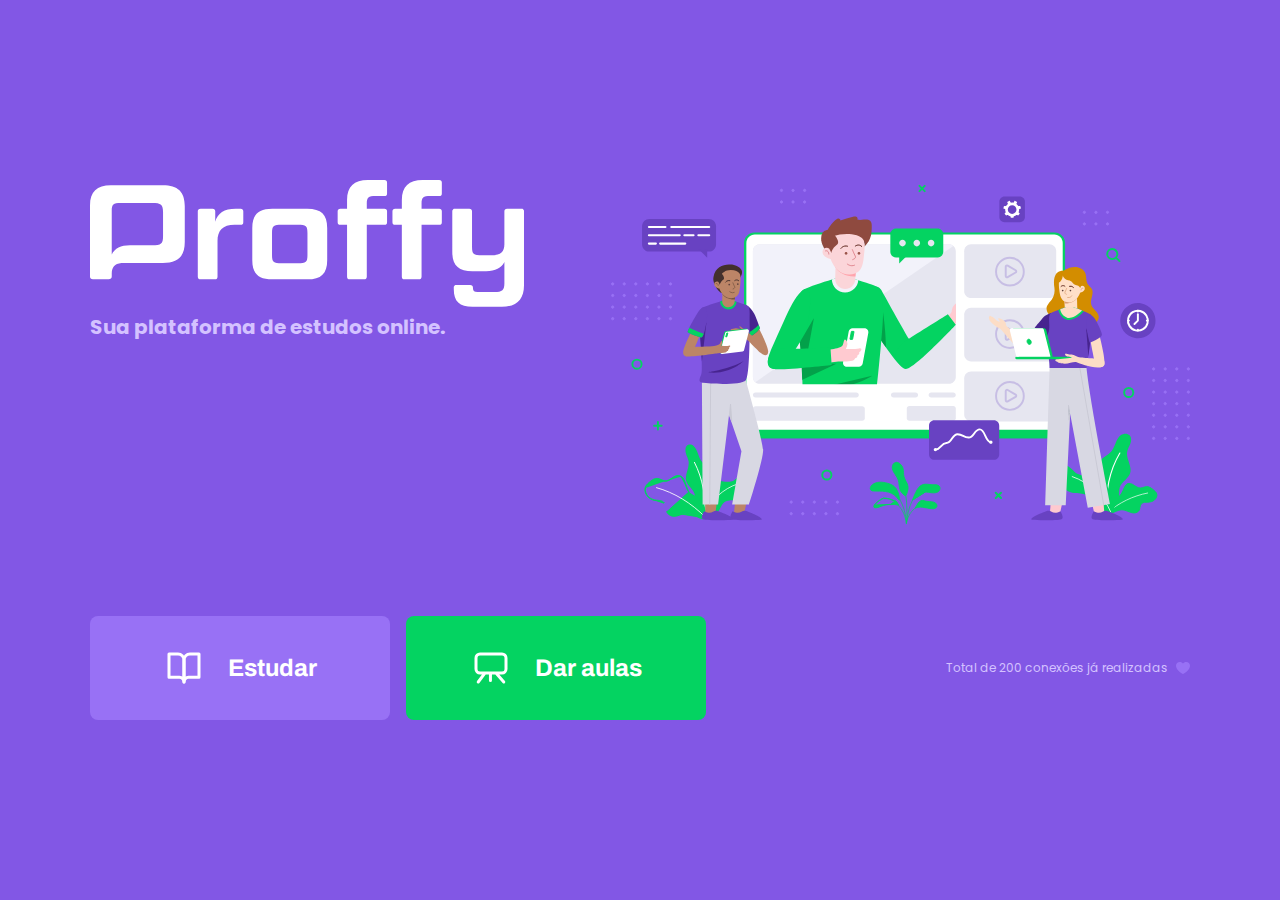
<file: Index.html>
<!DOCTYPE html>
<html lang="pt-BR">

<head>
    <meta charset="UTF-8">
    <meta name="viewport" content="width=device-width, initial-scale=1.0">
    <meta name="theme-color" content="#8257E5">
    <title>Proffy | Sua plataforma de estudos online</title>
    <link rel="shortcut icon" href="/images/favicon.png" type="image/png">
    <link rel="stylesheet" href="/style.css">
    <link rel="stylesheet" href="/styles/page-landing.css">
    <link
        href="https://fonts.googleapis.com/css2?family=Archivo:wght@400;700&amp;family=Poppins:wght@100;300&amp;display=swap"
        rel="stylesheet">

</head>

<body id="page-landing">

    <div id="container">
        <div classe="logo-container">
            <img src="/images/logo.svg" alt="Proffy">
            <h1>Sua plataforma de estudos online.</h1>
        </div>
        <img class="hero-image" src="/images/landing.svg" alt="Plateforma de Estudos">
        
        <div class="buttons-container">
            <a class="study" href="/study">
                <img src="/images/icons/study.svg" alt="Estudar">
                Estudar
            </a>
            <a class="give-classes" href="/give-classes">
                <img src="/images/icons/give-classes.svg" alt="Dar aulas">
                Dar aulas
            </a>
        </div>
        <p class="total-connections">
            Total de 200 conexões já realizadas
            <img src="/images/icons/purple-heart.svg" alt="Coração roxo">
        </p>
    </div>
</body>

</html>
</file>
<file: style.css>
:root {
    --color-background: #F0F0F7;
    --color-primary-lighter: #9871F5;
    --color-primary-light: #916BEA;
    --color-primary: #8257E5;
    --color-primary-dark: #774DD6;
    --color-primary-darker: #6842c2;
    --color-secondary: #04D361;
    --color-secondary-dark: #04BF58;
    --color-title-in-primary: #FFFFFF;
    --color-text-in-primary: #D4C2FF;
    --color-text-title: #32264D;
    --color-text-complement: #9C98A6;
    --color-text-base: #6A6180;
    --color-line-in-white: #E6E6F0;
    --color-input-background: #F8F8FC;
    --color-button-text: #FFFFFF;
    --color-box-base: #FFFFFF;
    --color-box-footer: #FAFAFC;
    --color-small-info: #C1BCCC;
    font-size: 60%; /* controle das medidas rem */
}
html,
body {height: 100vh;}
body {
    
    background-color: var(--color-background);
    display: flex;
    align-items: center;
    justify-content: center 
    ;
}
* {
    margin: 0;
    padding: 0;
    box-sizing: border-box;
}


body,
input,
button,
textarea{
font: 500 1.6rem ;
font-family: Poppins;
color: var(--color-text-base)
}

#container {
    width: 90ww;
    max-width: 700px;
}
@media(min-width:700px){
    :root{
        font-size: 62.5%;
    }
}
</file>
<file: styles/page-landing.css>
#page-landing {
    background: var(--color-primary);
}

#page-landing #container {
    color: var(--color-text-in-primary);
}

.logo-container img {
    height: 10rem;
}

.logo-container {
    text-align: center;
    margin-bottom: 3.2rem;
}

.logo-container h1 {
    font-weight: 500;
    font-size: 3.6rem;
    line-height: 4.6rem;
    margin-top: 0.8rem;
}

.hero-image {
    width: 100%;
}

.buttons-container {
    display: flex;
    justify-content: center;
    margin: 3.2rem 0;
}

.buttons-container a {
    width: 30rem;
    height: 10.4rem;
    border-radius: .8rem;
    margin-right: 1.6rem;
    font: 700 2.4rem Archivo;
    display: flex;
    align-items: center;
    justify-content: center;
    text-decoration: none;
    transition: background 0.2s;
    color: var(--color-button-text);
}

.buttons-container a img {
    width: 4rem;
    margin-right: 2.4rem;
}

.buttons-container a.study {
    background: var(--color-primary-lighter);
}

.buttons-container a.study:hover {
    background: var(--color-primary-light);
}

.buttons-container a.give-classes {
    background: var(--color-secondary);
    margin-right: 0;
}

.buttons-container a.give-classes:hover {
    background: var(--color-secondary-dark);
}

.total-connections {
    font-size: 1.8rem;
    display: flex;
    align-items: center;
    justify-content: center;
}

.total-connections img {
    margin-left: 0.8rem;
}

@media (max-width: 1100px) {
    :root {
        font-size: 40%;
    }
}

@media (min-width: 1100px) {
    #page-landing #container {
        max-width: 1100px;
        display: grid;
        grid-template-columns: 2fr 1fr 2fr;
        grid-template-rows: 350px 1fr;
        grid-template-areas: "proofy image image" "button button texting";
        column-gap: 87px;
        row-gap: 86px;
    }
    .logo-container {
        grid-area: proffy;
        text-align: initial;
        align-self: center;
        margin: 0;
    }
    .logo-container img {
        height: 127px;
    }
    .hero-image {
        grid-area: image;
        height: 350px;
    }
    .buttons-container {
        grid-area: button;
        justify-content: flex-start;
        margin: 0;
    }
    .total-connections {
        grid-area: texting;
        justify-self: end;
        font-size: 1.2rem;
    }
}
</file>
